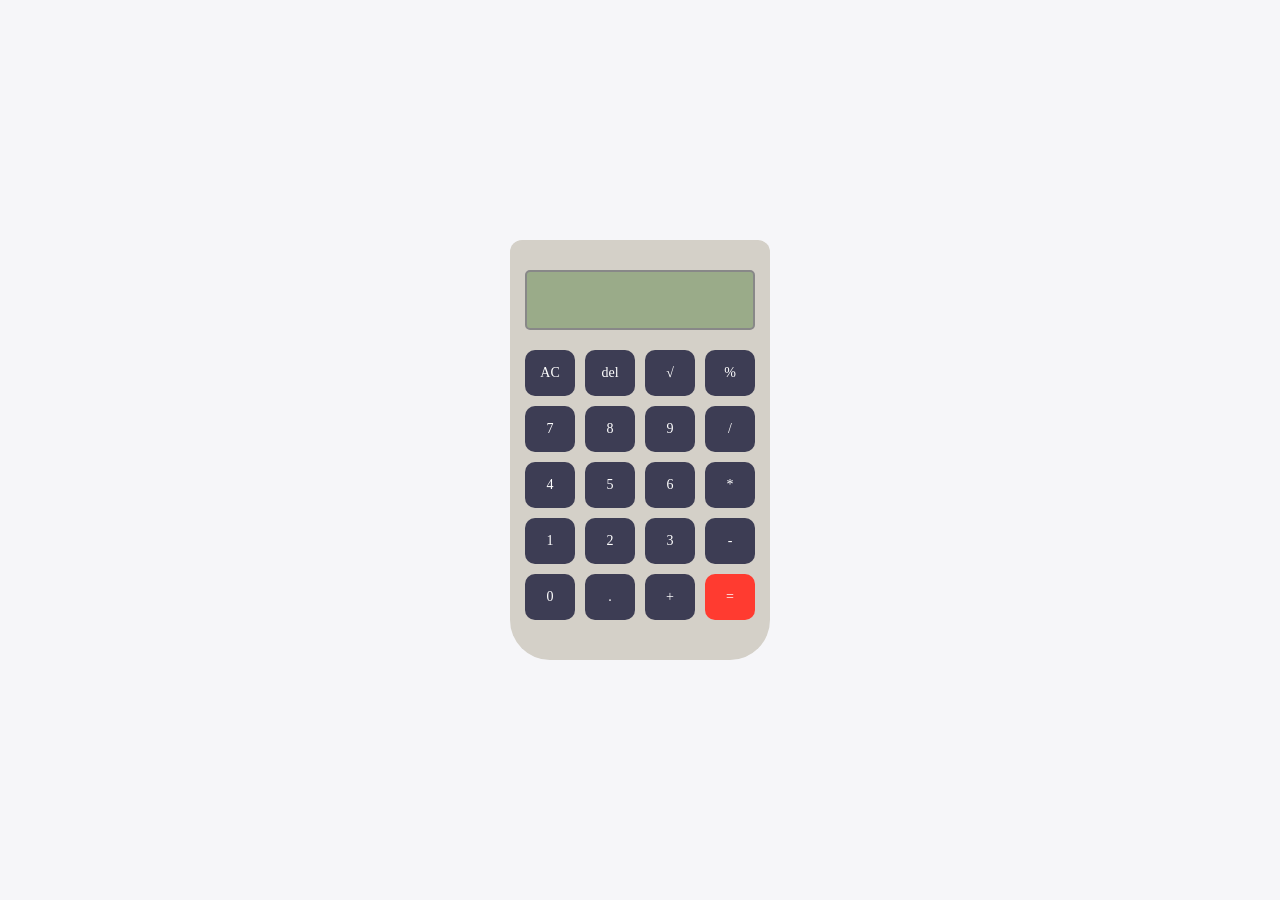
<file: index.html>
<!DOCTYPE html>
<html lang="en">
<head>
    <meta charset="UTF-8">
    <meta name="viewport" content="width=device-width, initial-scale=1.0">
    <title>Document</title>
    <link rel="stylesheet" href="calculator.css">
    <script src="calculator.js" defer ></script>
</head>
<body>
<div class="calculator">
    <div class="displays" id="display"></div>
<!-- <input type="text" id="display" readonly> -->
    <div class="buttons">
  <button class="btn clear" id="clear">AC</button>
  <button class="btn" id="del">del</button>
  <button class="btn" id="sqrt">√</button>
  <button class="btn" id="mod">%</button>

  <button class="btn" id="seven">7</button>
  <button class="btn" id="eight">8</button>
  <button class="btn" id="nine">9</button>
  <button class="btn operator" id="divide">/</button>

  <button class="btn" id="four">4</button>
  <button class="btn" id="five">5</button>
  <button class="btn" id="six">6</button>
   <button class="btn operator" id="mul">*</button> 

  <button class="btn" id="one">1</button>
  <button class="btn" id="two">2</button>
  <button class="btn" id="three">3</button>
  <button class="btn operator" id="sub">-</button>

  <button class="btn" id="zero">0</button>
  <button class="btn" id="dot">.</button>
  <button class="btn" id="adds">+</button>
  <button class="btn equals" id="equals">=</button>
</div>
</div> 
      

      


    
</body>
</html>
</file>
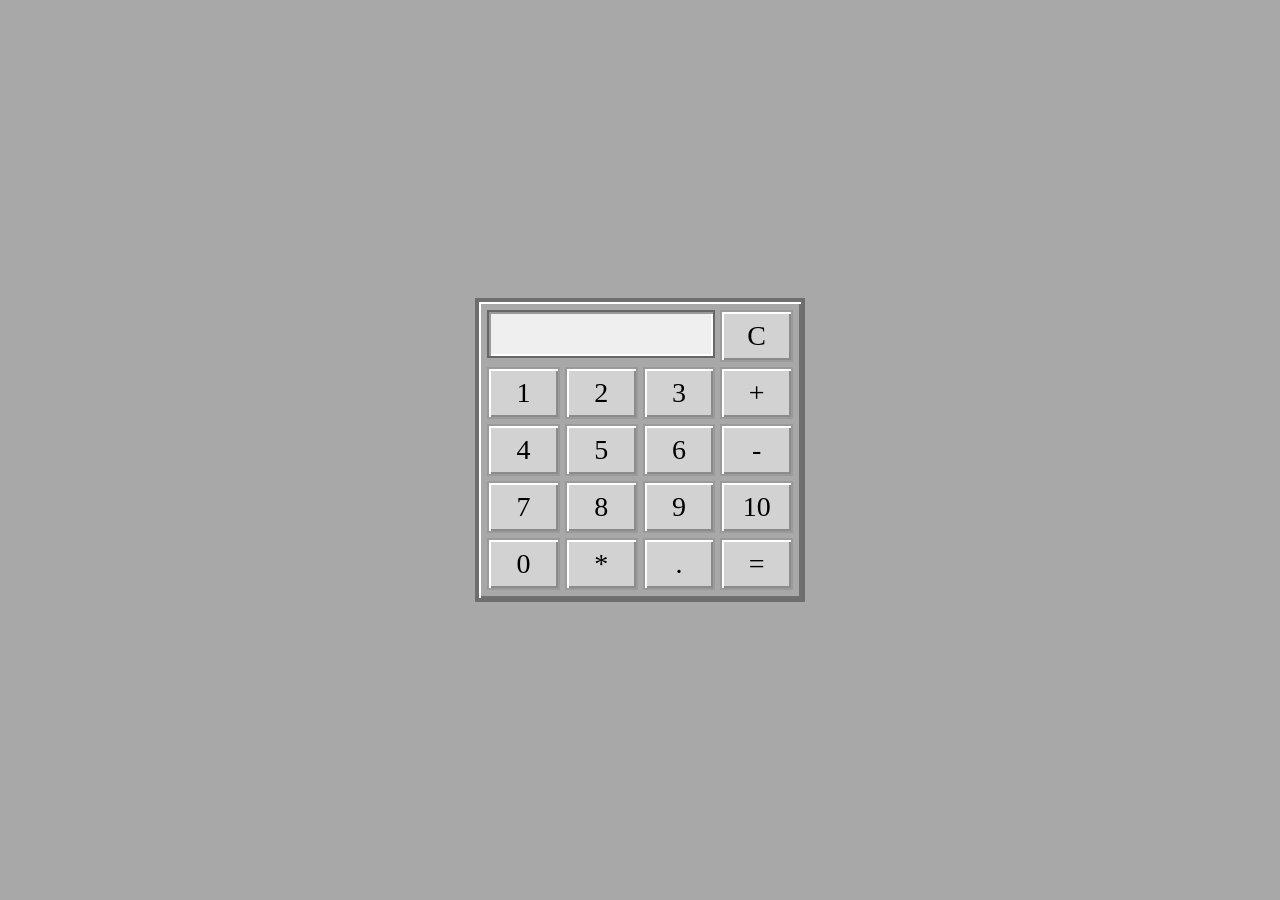
<file: simple calculator/index.html>
<!DOCTYPE html>
<html lang="en">
<head>
    <meta charset="UTF-8">
    <meta name="viewport" content="width=device-width, initial-scale=1.0">
    <title>Document</title>
    <script src="script.js" defer></script> 
    <link rel="stylesheet" href="style.css">
</head>
<body>
    <div id="calculate" class="calculator">
<input type="text" class="displayed" id="display">
<button id="clear" class="button">C</button>
<button id="one" class="button">1</button>
<button id="two" class="button">2</button>
<button id="three" class="button">3</button>
<button id="add" class="button">+</button>
<button id="four" class="button">4</button>
<button id="five" class="button">5</button>
<button id="six" class="button">6</button>
<button id="sub" class="button">-</button>
<button id="seven" class="button">7</button>
<button id="eight" class="button">8</button>
<button id="nine" class="button">9</button>
<button id="ten" class="button">10</button>
<button id="zero" class="button">0</button>
<button id="mul" class="button">*</button>
<button id="dot" class="button">.</button>
<button id="equal" class="button">=</button>






    </div>
    
</body>
</html>
</file>
<file: calculator.css>
*{
  box-sizing: border-box;
  
  font-family: poppin;
}
body {
  display: flex;
  justify-content: center;
  align-items: center;
  height: 100vh;
  margin: 0;
  background: #f6f6f9;
}
.calculator {
  

   width: 260px;
  min-height: 420px;
  background: #d4d0c8;        
  padding: 15px;
  border-radius: 12px 12px 40px 40px;  
}
#display {
  


background: #9aab89;
    color: #1a2e1a;
    font-family: 'Courier New', monospace;
    font-size: 22px;
    font-weight: bold;
    text-align: right;
    padding: 10px 15px;          
    border-radius: 5px;
    border: 2px solid #888;
    margin-bottom: 20px;
    margin-top: 15px;
    height: 60px;
    display: flex;
    align-items: center;
    justify-content: flex-end;
    overflow: hidden;
    white-space: nowrap;
    text-overflow: ellipsis;      




}



















   /* background: #9aab89;        
  color: #1a2e1a;
  font-family: 'Courier New', monospace;
  font-size: 20px;
  text-align: right;
  padding: 30px;
  border-radius:5px;
  border: 2px  #888;
  margin-bottom: 25px;
  margin-top: 15px;
   overflow: hidden;      
  white-space: nowrap; 


  height: 70px;          

  
  display: flex;          
  align-items: center;    
  justify-content: flex-end;
} */
.buttons {
  display: grid; 
  grid-template-columns: repeat(4, 1fr);
  gap: 10px; 
  margin-top: 20px;
  
}
.btn {
   padding: 15px;
  font-size: 14px;
  border: none;
  border-radius: 10px;
  background: #3d3d54;
  color: #fff;
  cursor: pointer;
  transition: background 0.2s; 
}



.equals {
    background:#ff3b30;

}
.equals:hover{
    background-color: #ef5d56;
}
</file>
<file: simple calculator/style.css>
*{
box-sizing: border-box;
font-family: poppins;
margin:0;
}
body {
  display: flex;
  justify-content: center;
  align-items: center;
  min-height: 100vh;
      background:#a8a8a8;
  
}
    
.calculator{  



   width:330px;
    padding:8px;
    
    background:#a8a8a8;
    border:4px solid #6e6e6e;
    box-shadow:
        inset 2px 2px #ffffff,
        inset -2px -2px #707070;
    display:grid;
    grid-template-columns:repeat(4,1fr);
    gap:5px;


}


.button {


  width:100%;
    height:52px;
    border:2px solid #9a9a9a;
    background:#d2d2d2;
    font-size:28px;
    box-shadow:
        inset 2px 2px #ffffff,
        inset -2px -2px #8b8b8b;
      
}
.displayed{




  grid-column:1/4;
    height:48px;
    font-size:28px;
    padding-left:8px;
    border:2px solid #666;
    background:#efefef;
    box-shadow:
    inset 2px 2px 0 #999,
    inset -2px -2px 0 #fff;
    outline:none;
    
}
  
#clear {
  grid-column:4/5;
 
}
button:hover,#clear:hover {
  background: #d0d0d0;
}
#clear:active,.button:active {
  box-shadow: inset 2px 2px 5px rgba(0, 0, 0, 0.3);
  transform: translate(2px, 2px);
}
#display{
  text-align: left;
}
</file>
